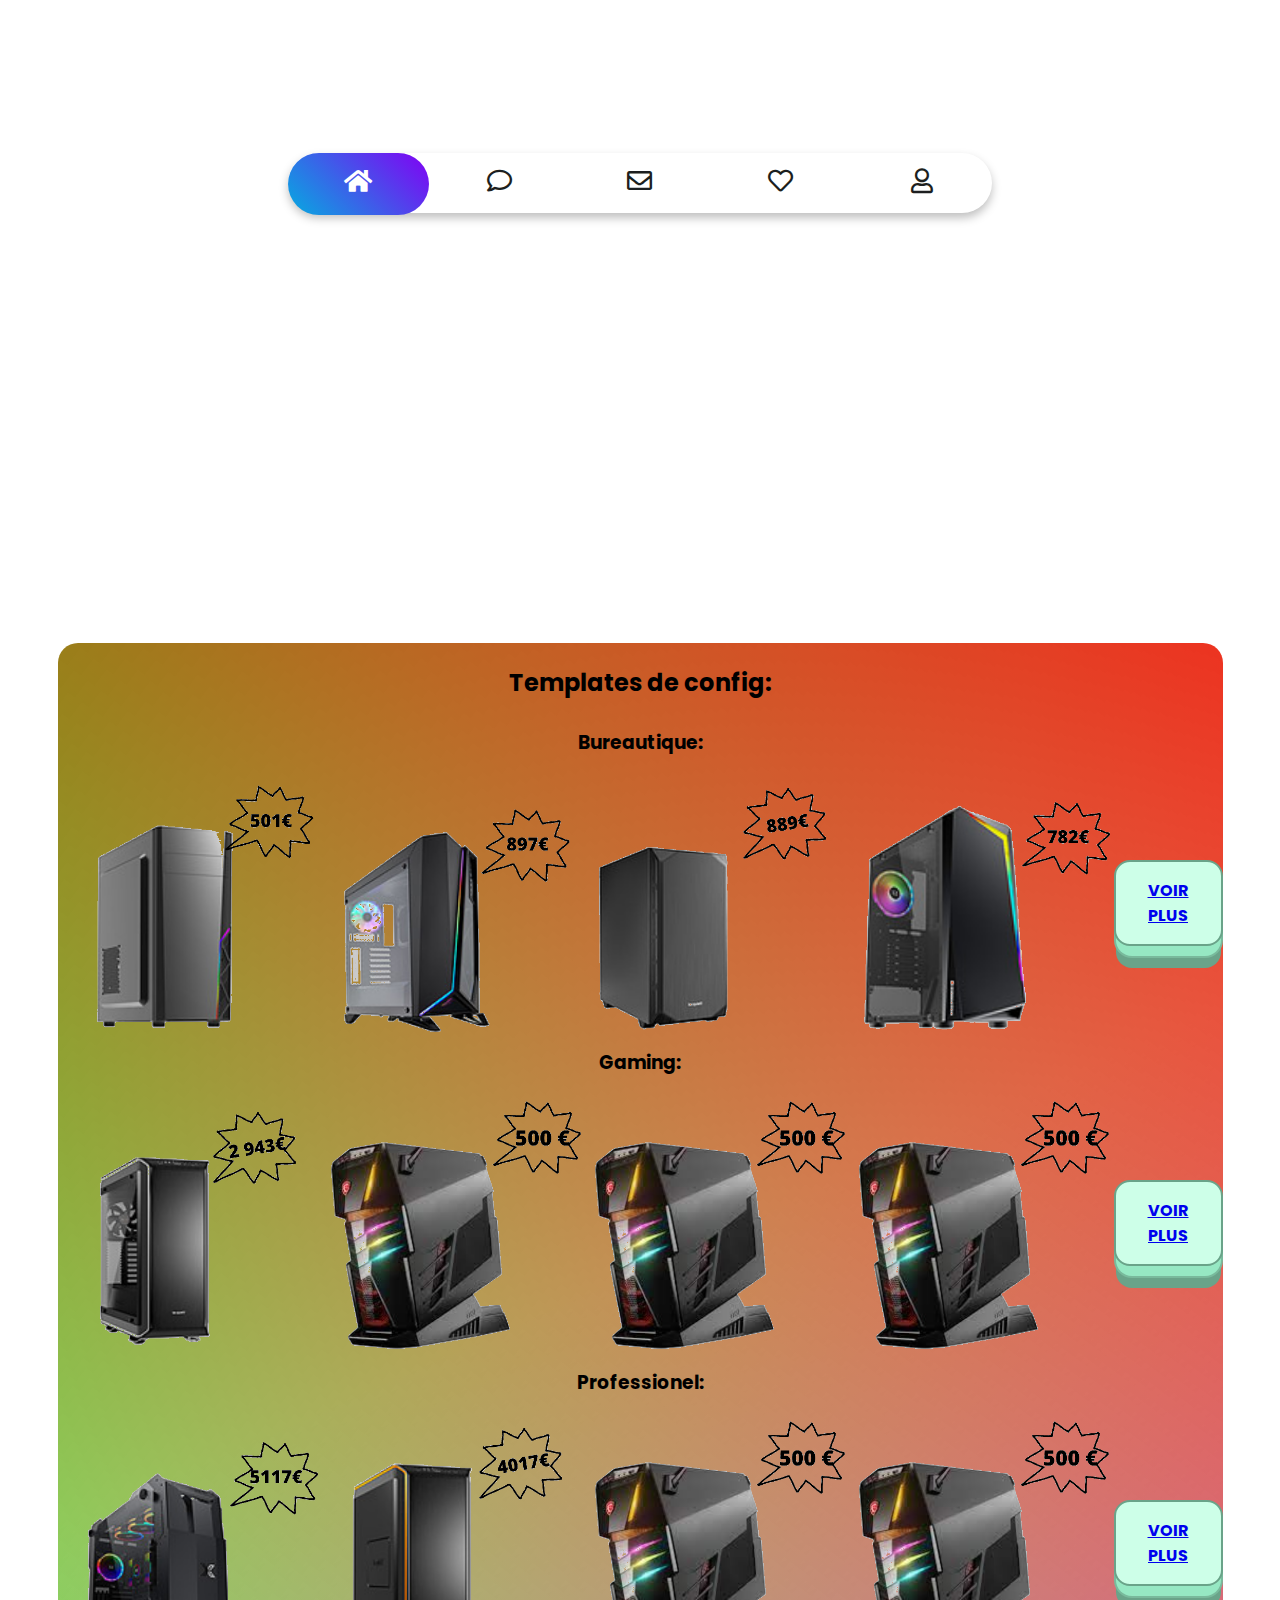
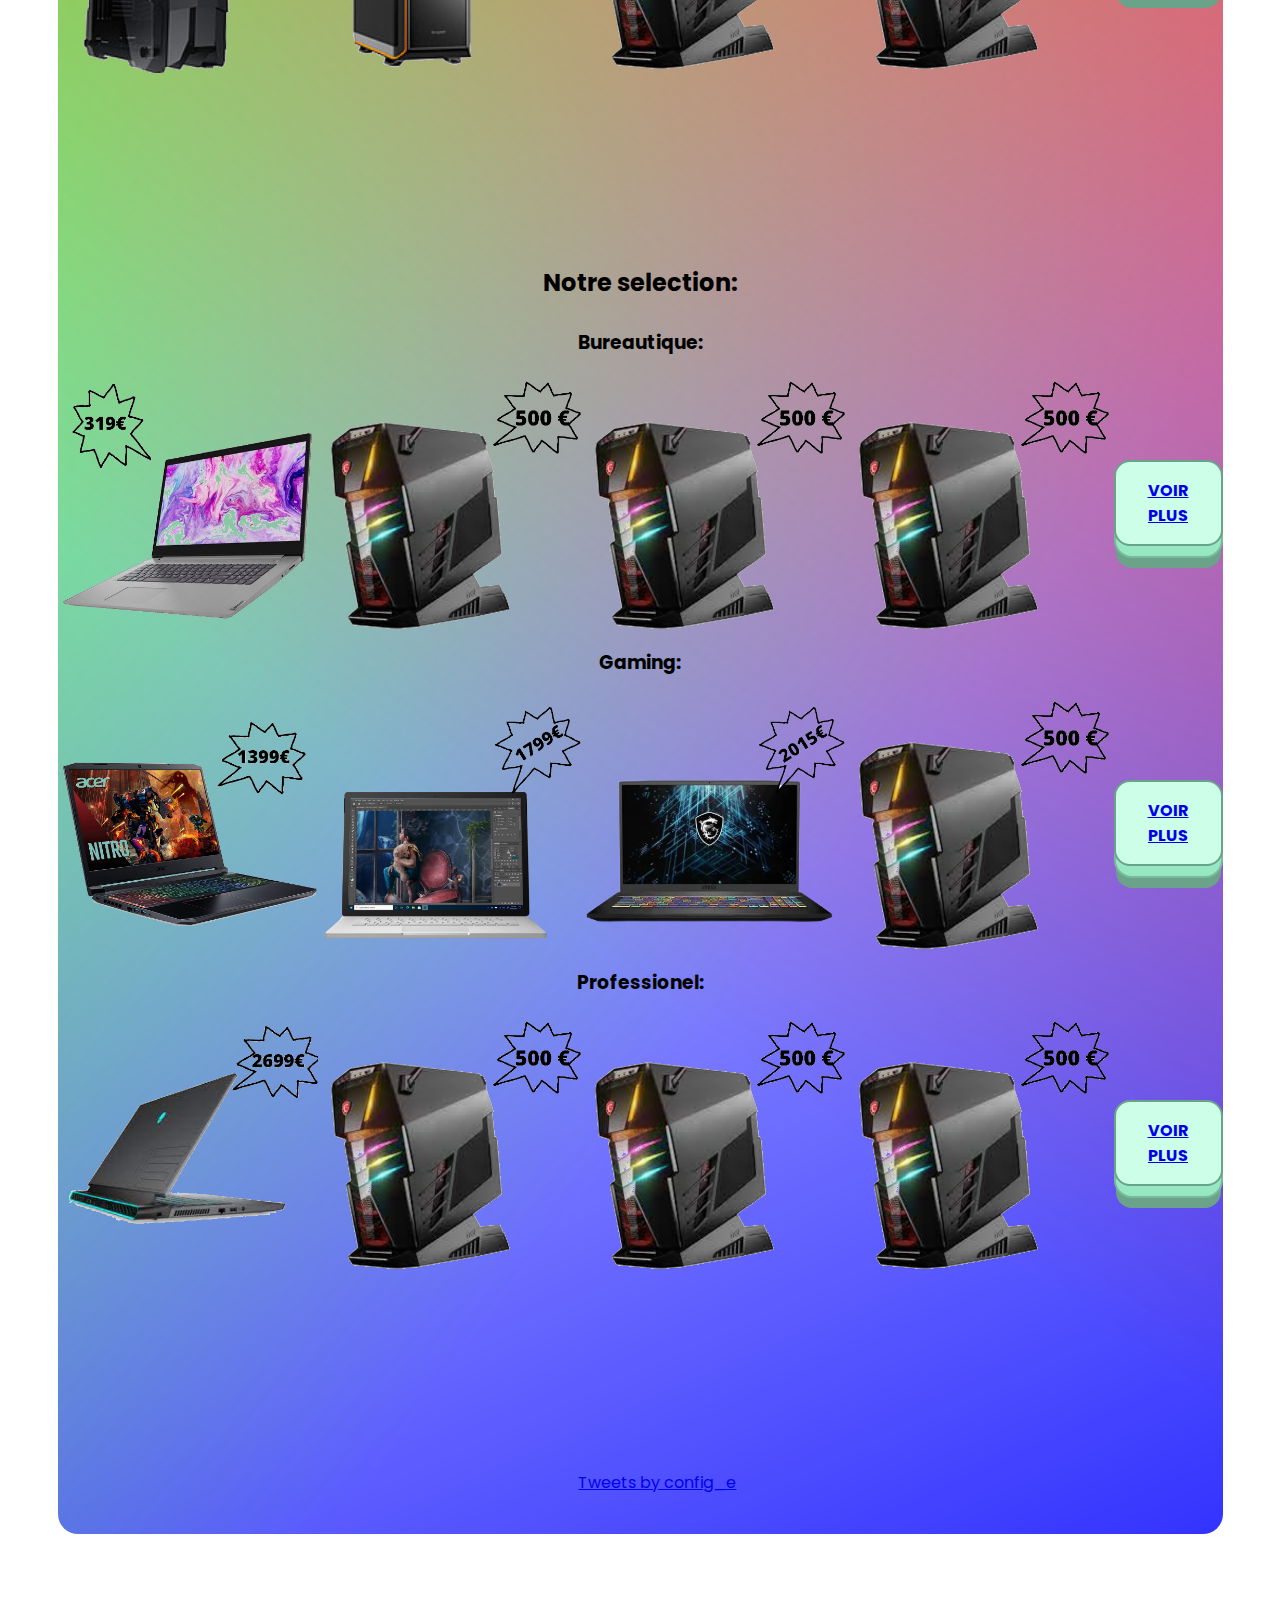
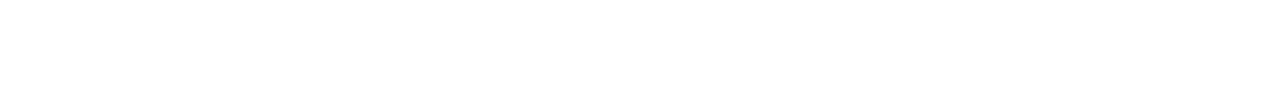
<file: index.html>
<!DOCTYPE html>
<html>
<head>
	<title>E-Config</title>
	<meta charset="utf-8">
    <!-- <title>Elastic Tab Animation | CodingNepal</title> -->
    <link rel="stylesheet" href="css/barre.css">
    <link rel="stylesheet" href="https://cdnjs.cloudflare.com/ajax/libs/font-awesome/5.15.3/css/all.min.css"/>
    <link rel="stylesheet" type="text/css" href="css/formes.css">
    <link rel="stylesheet" type="text/css" href="css/page.css">
    <link rel="stylesheet" type="text/css" href="css/barre.css">
    <link rel="stylesheet" type="text/css" href="css/carousel.css">
    <link rel="stylesheet" type="text/css" href="css/button.css">
    <link rel="stylesheet" type="text/css" href="css/footer.css">
</head>
<body>

	<!--<img src="img/logo.png" style="padding-top: 1px; height: 50px;">-->
	<div class="wrapper">
      <nav>
        <input type="radio" name="tab" id="home" checked>
        <input type="radio" name="tab" id="inbox">
        <input type="radio" name="tab" id="contact">
        <input type="radio" name="tab" id="heart">
        <input type="radio" name="tab" id="about">
        <label for="home" class="home"><a href="#"><i class="fas fa-home"></i><div class="titre"></div></a></label>
        <label for="inbox" class="inbox"><a href="#"><i class="far fa-comment"></i><div class="titre"></div></a></label>
        <label for="contact" class="contact"><a href="#"><i class="far fa-envelope"></i><div class="titre"></div></a></label>
        <label for="heart" class="heart"><a href="#"><i class="far fa-heart"></i><div class="titre"></div></a></label>
        <label for="about" class="about"><a href="#"><i class="far fa-user"></i><div class="titre"></div></a></label>
        <div class="tab">
		</div>
		</nav>
    </div>

    <br>
    <br>
    <br>
    <br>
    <br>
    <br>
    <br>
    <br>
    <br>
    <br>
    <br>
    <br>
    <br>
    <br>
    
    <div class="projets"> 
    	<div class="config">
    <a href="#"></a>
    <h2 style="text-align: center;">Templates de config:</h2>
    <div class="bureautique">
        <h3 style="text-align: center;">Bureautique:</h3>
        <a href="https://bit.ly/3dSbUZZ"><img src="img/config/bureau1.png" height="260px"></a>
        <a href="https://bit.ly/2QWbyIM"><img src="img/config/bureau2.png" height="260px"></a>
        <a href="https://bit.ly/3eyxaTR"><img src="img/config/bureau3.png" height="260px"></a>
        <a href="https://bit.ly/3nnTt2D"><img src="img/config/bureau4.png" height="260px"></a>
        <button class="big-button"><a href="#">Voir<br>plus</a></button>
    </div>

    <div class="Gaming">
        <h3 style="text-align: center;">Gaming:</h3>
        <a href="https://bit.ly/32RPXE6"><img src="img/config/gamer1.png" height="260px"></a>
        <a href="#"><img src="img/config/logo.png" height="260px"></a>
        <a href="#"><img src="img/config/logo.png" height="260px"></a>
        <a href="#"><img src="img/config/logo.png" height="260px"></a>
        <button class="big-button"><a href="#">Voir<br>plus</a></button>
    </div>

    <div class="Professionel">
        <h3 style="text-align: center;">Professionel:</h3>
        <a href="https://bit.ly/3eAJliG"><img src="img/config/pro1.png" height="260px"></a>
        <a href="https://bit.ly/3eDeEtg"><img src="img/config/pro2.png" height="260px"></a>
        <a href="#"><img src="img/config/logo.png" height="260px"></a>
        <a href="#"><img src="img/config/logo.png" height="260px"></a>
        <button class="big-button"><a href="#">Voir<br>plus</a></button>
    </div>
    
</div>

<div class="selection">
    <br>
    <br>
    <br>
    <h2 style="text-align: center;">Notre selection:</h2>
    <div class="bureautique">
        <h3 style="text-align: center;">Bureautique:</h3>
        <a href="https://bit.ly/3gG03Ae"><img src="img/selection/bureau1.png" height="260px"></a>
        <a href="#"><img src="img/config/logo.png" height="260px"></a>
        <a href="#"><img src="img/config/logo.png" height="260px"></a>
        <a href="#"><img src="img/config/logo.png" height="260px"></a>
        <button class="big-button"><a href="#">Voir<br>plus</a></button>
    </div>

    <div class="Gaming">
        <h3 style="text-align: center;">Gaming:</h3>
        <a href="https://amzn.to/3aHoc5r"><img src="img/selection/gamer1.png" height="260px"></a>
        <a href="https://bit.ly/3vnNOw5"><img src="img/selection/gamer2.png" height="260px"></a>
        <a href="https://bit.ly/3dV1U23"><img src="img/selection/gamer3.png" height="260px"></a>
        <a href="#"><img src="img/config/logo.png" height="260px"></a>
        <button class="big-button"><a href="#">Voir<br>plus</a></button>
    </div>

    <div class="Professionel">
        <h3 style="text-align: center;">Professionel:</h3>
        <a href="https://bit.ly/3dS8cj1"><img src="img/selection/pro1.png" height="260px"></a>
        <a href="#"><img src="img/config/logo.png" height="260px"></a>
        <a href="#"><img src="img/config/logo.png" height="260px"></a>
        <a href="#"><img src="img/config/logo.png" height="260px"></a>
        <button class="big-button"><a href="#">Voir<br>plus</a></button>
    </div>
    
</div>

<br>
<br>
<br>
<div class="twitter" style="padding-left: 13%; width: 90%;">
    <a class="twitter-timeline" data-theme="light" href="https://twitter.com/config_e?ref_src=twsrc%5Etfw">Tweets by config_e</a> <script async src="https://platform.twitter.com/widgets.js" charset="utf-8"></script>
</div>


<br>
<br>
<br>
 
    </div>
</body>
</html>
</file>
<file: css/barre.css>
@import url('https://fonts.googleapis.com/css?family=Poppins:400,500,600,700&display=swap');
*{
  margin: 0;
  padding: 0;
  box-sizing: border-box;
  font-family: 'Poppins', sans-serif;
}
html,body{
  display: grid;
  height: 90%;
  place-items: center;
  text-align: center;
  

}
.wrapper{
  height: 60px;
  width: 55vw;
  background: #fff;
  line-height: 60px;
  border-radius: 50px;
  box-shadow: 0 5px 10px rgba(0,0,0,0.25);

}

.wrapper nav{
  position: relative;
  display: flex;
}
.wrapper nav label{
  flex: 1;
  width: 100%;
  z-index: 1;
  cursor: pointer;
}
.wrapper nav label a{
  position: relative;
  z-index: -1;
  color: #1d1f20;
  font-size: 20px;
  font-weight: 500;
  text-decoration: none;
  transition: color 0.6s ease;
}
.wrapper nav #home:checked ~ label.home a,
.wrapper nav #inbox:checked ~ label.inbox a,
.wrapper nav #contact:checked ~ label.contact a,
.wrapper nav #heart:checked ~ label.heart a,
.wrapper nav #about:checked ~ label.about a{
  color: #fff;
}
.wrapper nav label a i{
  font-size: 25px;
  margin: 0 7px;
}
.wrapper nav .tab{
  position: absolute;
  height: 100%;
  width: 20%;
  left: 0;
  bottom: 0;
  z-index: 0;
  border-radius: 50px;
  background: linear-gradient(45deg, #05abe0 0%,#8200f4 100%);
  transition: 0.6s cubic-bezier(0.68, -0.55, 0.265, 1.55);
}
.wrapper nav #inbox:checked ~ .tab{
  left: 20%;
}
.wrapper nav #contact:checked ~ .tab{
  left: 40%;
}
.wrapper nav #heart:checked ~ .tab{
  left: 60%;
}
.wrapper nav #about:checked ~ .tab{
  left: 80%;
}
.wrapper nav input{
  display: none;
}

@media screen and (max-width: 1099px) {
  div.titre {display: none;}

  
  }

  

}
</file>
<file: css/formes.css>
#cercle {
    width: 80px;
    height: 80px;
    border-radius: 20px;
    
}
</file>
<file: css/page.css>
body {

	  background-image: url("https://i.pinimg.com/originals/32/e6/ed/32e6ede9ba2a51174bc8ab393b69cd8d.png");
	  background-size: 100%;
	  background-repeat: no-repeat;
}

div.projets {

	
	line-height: 60px;
	padding-top: 10px;
	border-radius: 20px;
	display: grid;
  	height: 94%;
  	width: 100%;
	place-items: top;
  	text-align: top;
  	border: unset;
  	background:
	    linear-gradient(217deg, rgba(255,0,0,.8), rgba(255,0,0,0) 70.71%),
	    linear-gradient(127deg, rgba(0,255,0,.8), rgba(0,255,0,0) 70.71%),
	    linear-gradient(336deg, rgba(0,0,255,.8), rgba(0,0,255,0) 70.71%);


}



h1.projets {

	 font-family: "Open Sans";
	 src: url("https://fonts.gstatic.com/s/roboto/v27/KFOlCnqEu92Fr1MmEU9fBBc4.woff2") format("woff2");

}
</file>
<file: css/carousel.css>
* {box-sizing: border-box}
.mySlides1, .mySlides2 {display: none}
img {vertical-align: middle;}

/* Slideshow container */
.slideshow-container {
  
  position: relative;
  margin: auto;
}

/* Next & previous buttons */
.prev, .next {
  cursor: pointer;
  position: absolute;
  top: 50%;
  width: auto;
  padding: 16px;
  margin-top: -22px;
  color: white;
  font-weight: bold;
  font-size: 18px;
  transition: 0.6s ease;
  border-radius: 0 3px 3px 0;
  user-select: none;
}

/* Position the "next button" to the right */
.next {
  right: 0;
  border-radius: 3px 0 0 3px;
}

/* On hover, add a grey background color */
.prev:hover, .next:hover {
  background-color: #f1f1f1;
  color: black;
}
</file>
<file: css/button.css>
:root {
  --backgroundColor: rgba(246, 241, 209);
  --colorShadeA: rgb(106, 163, 137);
  --colorShadeB: rgb(121, 186, 156);
  --colorShadeC: rgb(150, 232, 195);
  --colorShadeD: rgb(187, 232, 211);
  --colorShadeE: rgb(205, 255, 232);
}

@import url("https://fonts.googleapis.com/css?family=Open+Sans:400,400i,700");
* {
  box-sizing: border-box;
}
*::before, *::after {
  box-sizing: border-box;
}

button {
  position: relative;
  display: inline-block;
  cursor: pointer;
  outline: none;
  border: 0;
  vertical-align: middle;
  text-decoration: none;
  font-size: 1rem;
    color:var(--colorShadeA);
  font-weight: 700;
  text-transform: uppercase;
  font-family: inherit;
}

button.big-button {
   padding: 1em 2em;
   border: 2px solid var(--colorShadeA);
  border-radius: 1em;
  background: var(--colorShadeE);
transform-style: preserve-3d;
   transition: all 175ms cubic-bezier(0, 0, 1, 1);
}
button.big-button::before {
  position: absolute;
  content: '';
  width: 100%;
  height: 100%;
  top: 0;
  left: 0;
  right: 0;
  bottom: 0;
  background: var(--colorShadeC);
  border-radius: inherit;
    box-shadow: 0 0 0 2px var(--colorShadeB), 0 0.75em 0 0 var(--colorShadeA);
 transform: translate3d(0, 0.75em, -1em);
     transition: all 175ms cubic-bezier(0, 0, 1, 1);
}


button.big-button:hover {
  background: var(--colorShadeD);
  transform: translate(0, 0.375em);
}

button.big-button:hover::before {
  transform: translate3d(0, 0.75em, -1em);
}

button.big-button:active {
            transform: translate(0em, 0.75em);
}

button.big-button:active::before {
  transform: translate3d(0, 0, -1em);
  
      box-shadow: 0 0 0 2px var(--colorShadeB), 0 0.25em 0 0 var(--colorShadeB);

}
</file>
<file: css/footer.css>
.site-footer
{
  background-color:#26272b;
  padding:45px 0 20px;
  font-size:15px;
  line-height:24px;
  color:#737373;
}
.site-footer hr
{
  border-top-color:#bbb;
  opacity:0.5
}
.site-footer hr.small
{
  margin:20px 0
}
.site-footer h6
{
  color:#fff;
  font-size:16px;
  text-transform:uppercase;
  margin-top:5px;
  letter-spacing:2px
}
.site-footer a
{
  color:#737373;
}
.site-footer a:hover
{
  color:#3366cc;
  text-decoration:none;
}
.footer-links
{
  padding-left:0;
  list-style:none
}
.footer-links li
{
  display:block
}
.footer-links a
{
  color:#737373
}
.footer-links a:active,.footer-links a:focus,.footer-links a:hover
{
  color:#3366cc;
  text-decoration:none;
}
.footer-links.inline li
{
  display:inline-block
}
.site-footer .social-icons
{
  text-align:right
}
.site-footer .social-icons a
{
  width:40px;
  height:40px;
  line-height:40px;
  margin-left:6px;
  margin-right:0;
  border-radius:100%;
  background-color:#33353d
}
.copyright-text
{
  margin:0
}
@media (max-width:991px)
{
  .site-footer [class^=col-]
  {
    margin-bottom:30px
  }
}
@media (max-width:767px)
{
  .site-footer
  {
    padding-bottom:0
  }
  .site-footer .copyright-text,.site-footer .social-icons
  {
    text-align:center
  }
}
.social-icons
{
  padding-left:0;
  margin-bottom:0;
  list-style:none
}
.social-icons li
{
  display:inline-block;
  margin-bottom:4px
}
.social-icons li.title
{
  margin-right:15px;
  text-transform:uppercase;
  color:#96a2b2;
  font-weight:700;
  font-size:13px
}
.social-icons a{
  background-color:#eceeef;
  color:#818a91;
  font-size:16px;
  display:inline-block;
  line-height:44px;
  width:44px;
  height:44px;
  text-align:center;
  margin-right:8px;
  border-radius:100%;
  -webkit-transition:all .2s linear;
  -o-transition:all .2s linear;
  transition:all .2s linear
}
.social-icons a:active,.social-icons a:focus,.social-icons a:hover
{
  color:#fff;
  background-color:#29aafe
}
.social-icons.size-sm a
{
  line-height:34px;
  height:34px;
  width:34px;
  font-size:14px
}
.social-icons a.facebook:hover
{
  background-color:#3b5998
}
.social-icons a.twitter:hover
{
  background-color:#00aced
}
.social-icons a.linkedin:hover
{
  background-color:#007bb6
}
.social-icons a.dribbble:hover
{
  background-color:#ea4c89
}
@media (max-width:767px)
{
  .social-icons li.title
  {
    display:block;
    margin-right:0;
    font-weight:600
  }
}
</file>
